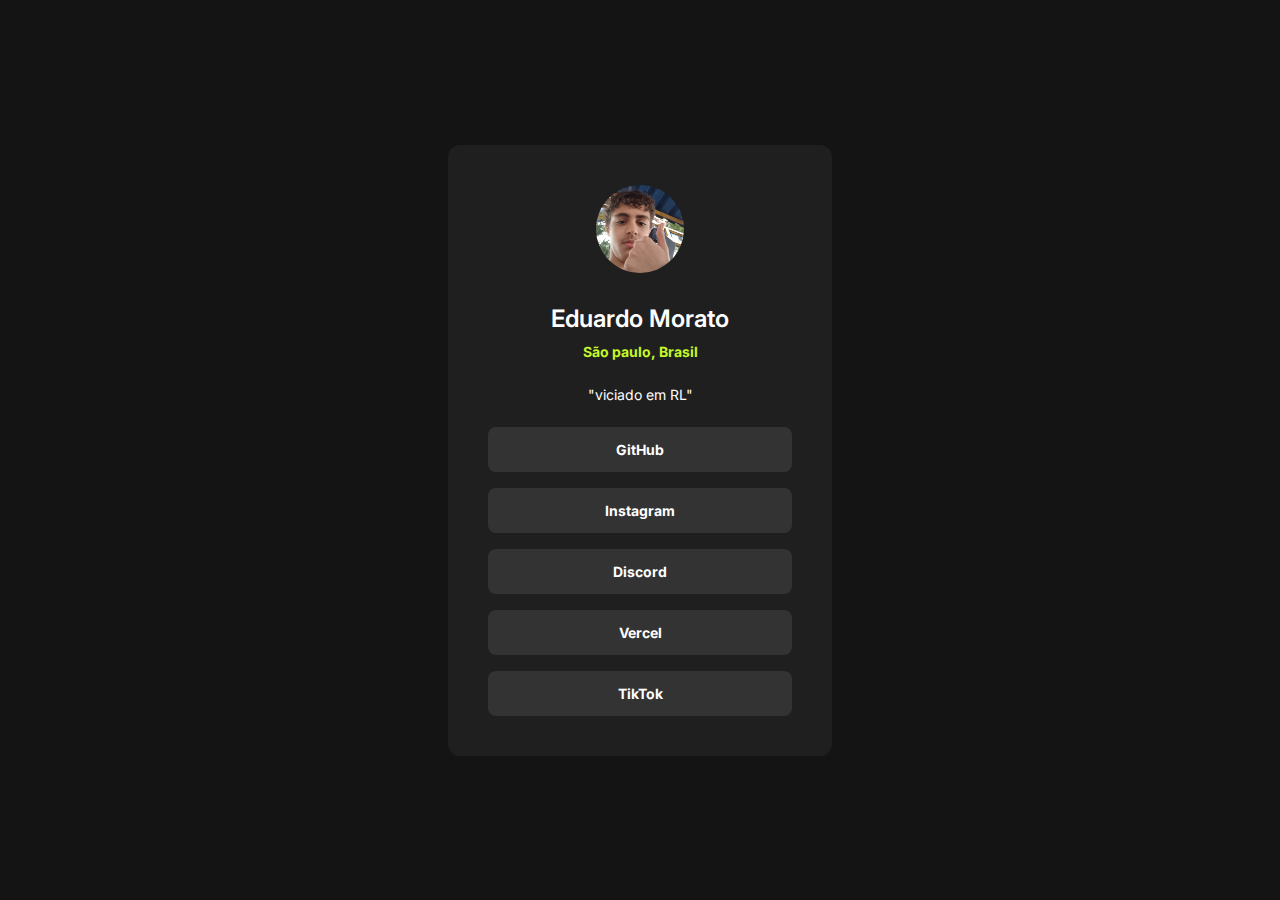
<file: index.html>
<!DOCTYPE html>
<html lang="en">
<head>
    <meta charset="UTF-8">
    <meta name="viewport" content="width=device-width, initial-scale=1.0">
    <link rel="stylesheet" href="style.css">
    <link rel="preconnect" href="https://fonts.googleapis.com%22%3E/">
    <link rel="preconnect" href="https://fonts.gstatic.com/" crossorigin>
    <link href="https://fonts.googleapis.com/css2?family=Inter:wght@100..900&display=swap" rel="stylesheet">
    <title>Meus Links</title>
</head>
<body>
    <div>
        <img src="./ebu.jpg" alt="imagem do criador da pagina de links, Eduardo Morato">
        <h1>Eduardo Morato</h1>
        <strong>São paulo, Brasil</strong>
    
<p>"viciado em RL"</p>
<a href="https://github.com/EduardoMorato/meus-links" target="_blank">GitHub</a>
<a href="https://www.instagram.com" target="_blank">Instagram</a>
<a href="https://discord.gg/TqwU6EGW" target="_blank">Discord</a>
<a href="https://vercel.com/eduardomoratos-projects" target="_blank">Vercel</a>
<a href="https://TikTok.com" target="_blank">TikTok</a>
    </div>
</body>
</html>
</file>
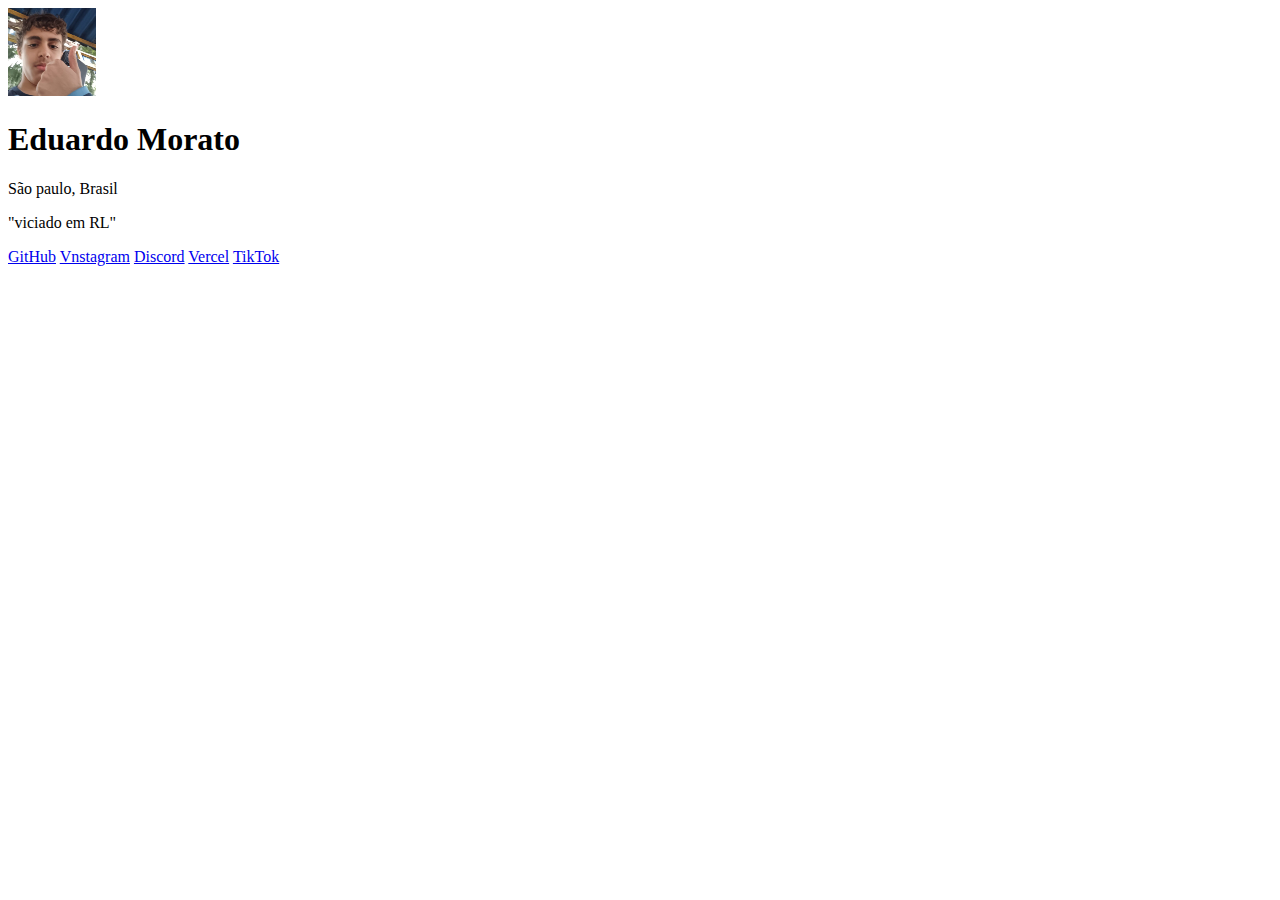
<file: indx.html>
<!DOCTYPE html>
<html lang="en">
<head>
    <meta charset="UTF-8">
    <meta name="viewport" content="width=device-width, initial-scale=1.0">
    <title>Meus Links</title>
</head>
<body>
    <div>
        <img src="./ebu.jpg" alt="imagem do criador da pagina de links, Eduardo Morato">
        <h1>Eduardo Morato</h1>
        <p>São paulo, Brasil</p>
    
<p>"viciado em RL"</p>
<a href="https://github.com/EduardoMorato/meus-links">GitHub</a>
<a href="https://www.instagram.com">Vnstagram</a>
<a href="https://discord.gg/TqwU6EGW">Discord</a>
<a href="https://vercel.com/eduardomoratos-projects">Vercel</a>
<a href="https://TikTok.com">TikTok</a>
    </div>
</body>
</html>
</file>
<file: style.css>
*{
    margin: 0;
    padding: 0;
    box-sizing: border-box;
    font-family: "Inter", sans-serif;
}

body{
    background-color: #141414;
    height: 100vh;
    display: flex;
    justify-content: center;
    align-items: center;
}

div {
    background-color: #1F1F1F;
    width: 384px;
    padding: 40px;
    text-align: center;
    border-radius: 12px;
}

h1, p, a {
    color: #FFF;
}

div img {
    border-radius: 50%;
    margin-bottom: 24px;
}

div h1 {
    font-size: 24px;
    line-height: 36px;
    font-weight: 600;
    margin-bottom: 4px;
}

div strong {
    color: #C4F82A;
    font-size: 14px;
    line-height: 21px;
}

div p {
    margin-block: 24px;
    font-size: 14px;
}

div a + a {
    margin-top: 16px;
}

div a{
    display: block;
    text-decoration: none;
    background-color: #333333;
    padding: 12px;
    border-radius: 8px;
    font-weight: 700;
    font-size: 14px;
    line-height: 21px;
}

div a:hover{
    background-color: #C4F82A;
    color: #141414;
    transition: 0.7s;
}
</file>
